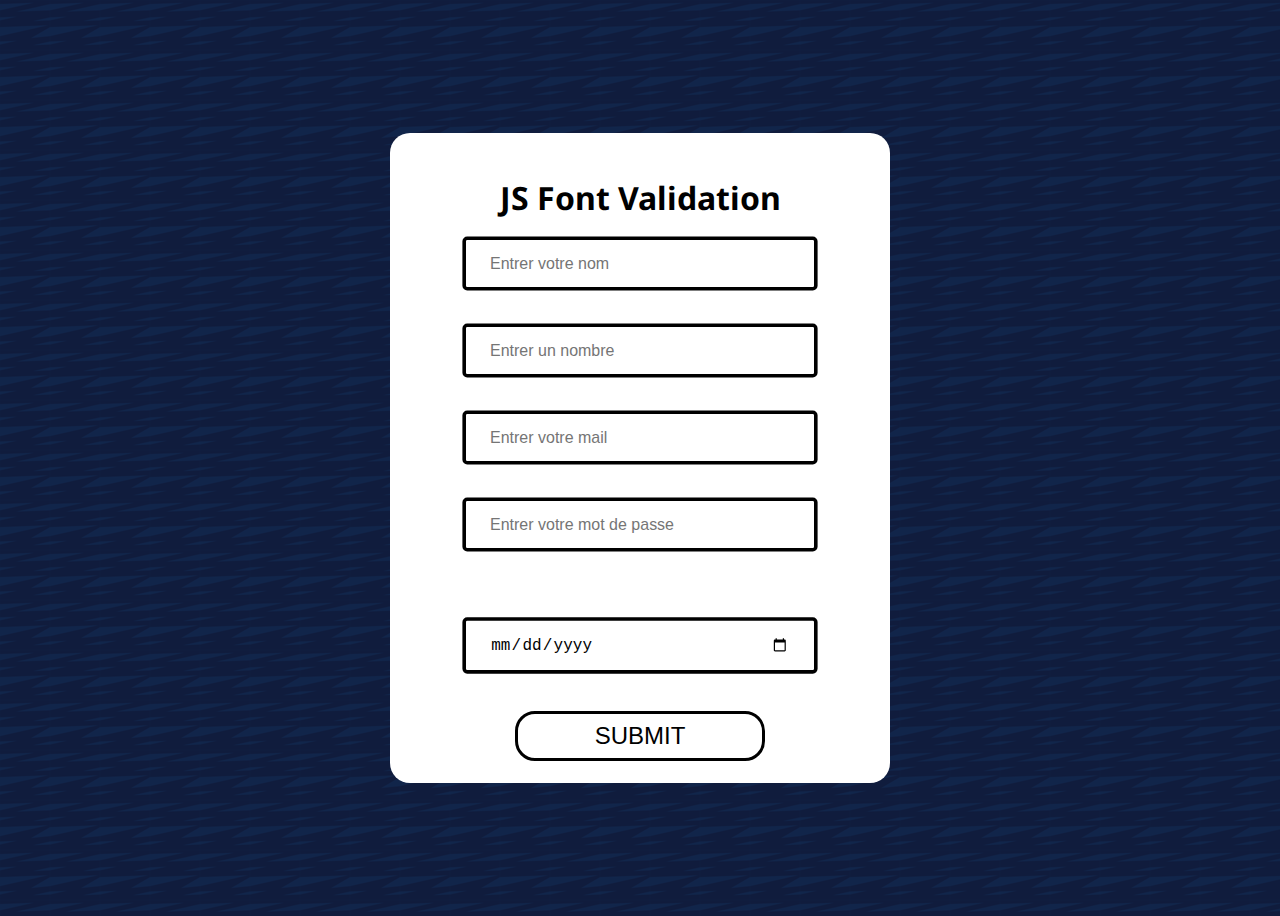
<file: index.html>
<!DOCTYPE html>
<html lang="en">

<head>
    <meta charset="UTF-8">
    <meta http-equiv="X-UA-Compatible" content="IE=edge">
    <title>verification</title>
    <link rel="stylesheet" type="text/css" href="style.css">

</head>

<body>
    <div class="container">

        <div class="form">
            <form name="vahan">
                <h1>JS Font Validation</h1>
                <input type="text" name="nom" placeholder="Entrer votre nom" id="nom" onchange="maj()" required><br><br>
                <input type="text" name="nombre" placeholder="Entrer un nombre" id="nombre" required><br><br>
                <input type="text " name="mail " placeholder="Entrer votre mail " id="mail" required><br><br>
                <input type="password" name="password" placeholder="Entrer votre mot de passe" id="password" onkeyup="passlen()" required>
                <br>
                <span id="para"></span><br><br>

                <input type="date" name="date" placeholder="Entrer votre date de naissance" id="date" required><br><br>
                <button type="submit" onclick="validNom();validNomb();validEmail();validDate();validPass()">SUBMIT</button><br>
        </div>
    </div>
    <script>
        function validNom() {
            var nom = document.vahan.nom.value;
            var letters = /^[A-Za-z]+$/;
            if (nom.match(letters)) {
                return true;
            } else {
                alert("Le nom doit contenir des lettres seulement");
                return false;
            }
        }

        function maj() {
            var majj = document.getElementById("nom");
            majj.value = majj.value.toUpperCase();
        }


        function validNomb() {
            var nombre = document.getElementById("nombre").value;
            if ((nombre < 20 || nombre > 200) && (nombre < 500 || nombre > 1000)) {
                alert("Le nombre doit être compris entre 20 et 200 ou 500 et 1000");
                return false;
            } else {
                return true;
            }
        }

        function validDate() {
            var date = document.getElementById("date").value;
            var newdate = new Date(date);
            var currentdate = new Date();
            if (currentdate < newdate) {
                alert("La date ne doit pas exceder la date d'aujourd'hui");
                return false;
            } else {
                return true;
            }

        }

        function validEmail() {
            var mail = document.getElementById("mail").value;
            if (/^[a-zA-Z0-9.!#$%&'*+/=?^_`{|}~-]+@[a-zA-Z0-9-]+(?:\.[a-zA-Z0-9-]+)*$/.test(mail)) {
                return (true);
            } else {
                alert("You have entered an invalid email address!");
                return (false);
            }
        }

        function validPass() {
            var password = document.getElementById("password").value;
            var letterNumber = /^[0-9a-zA-Z]+$/;
            if ((password.match(letterNumber))) {
                return true;
            } else {
                alert("Le mot de passe doit contenir des lettres et des chiffres seulement");
                return false;
            }
        }

        function passlen() {
            var password = document.getElementById("password").value;
            if (password.length < 8) {
                document.getElementById("para").innerHTML = "faible";
                document.getElementById("para").style.color = "orange";

            } else if (password.length < 10) {
                document.getElementById("para").innerHTML = "suffisant";
                document.getElementById("para").style.color = "red";

            } else if (password.length == 10) {
                document.getElementById("para").innerHTML = "parfait";
                document.getElementById("para").style.color = "green";

            } else if (password.length > 10) {
                document.getElementById("para").innerHTML = "parfait";
                document.getElementById("para").style.color = "green";
            }
        }
    </script>
</body>

</html>
</file>
<file: style.css>
@import url('https://fonts.googleapis.com/css2?family=Noto+Sans&display=swap');
body {
    background-image: url(dark-paths.png);
    background: cover;
    overflow: hidden;
    font-family: 'Noto Sans', sans-serif;
}

.container {
    display: flex;
    justify-content: center;
    align-items: center;
    position: relative;
    width: 100%;
    height: 100vh;
}

.form {
    background-color: white;
    width: 500px;
    height: 650px;
    border-radius: 20px;
    text-align: center;
    display: flex;
    justify-content: center;
    align-items: center;
    position: relative;
}

form input {
    margin-bottom: 20px;
    padding: 12px 20px;
    border-radius: 4px;
    transform: scale(1.2);
    width: 250px;
    border: 3px solid;
}

button {
    width: 250px;
    height: 50px;
    outline: none;
    border-radius: 20px;
    border: 3px solid;
    background-color: #ffffffff;
    font-size: 1.5rem;
    transition: 0.3s;
}

button:hover {
    background-color: darkblue;
    transition: 0.3s;
    color: white;
}

#para {
    font-size: 1.5rem;
}

@media (max-width: 768px) {
    body {
        overflow: visible;
    }
    .container {
        transform: scale(0.7);
        height: auto;
    }
}
</file>
